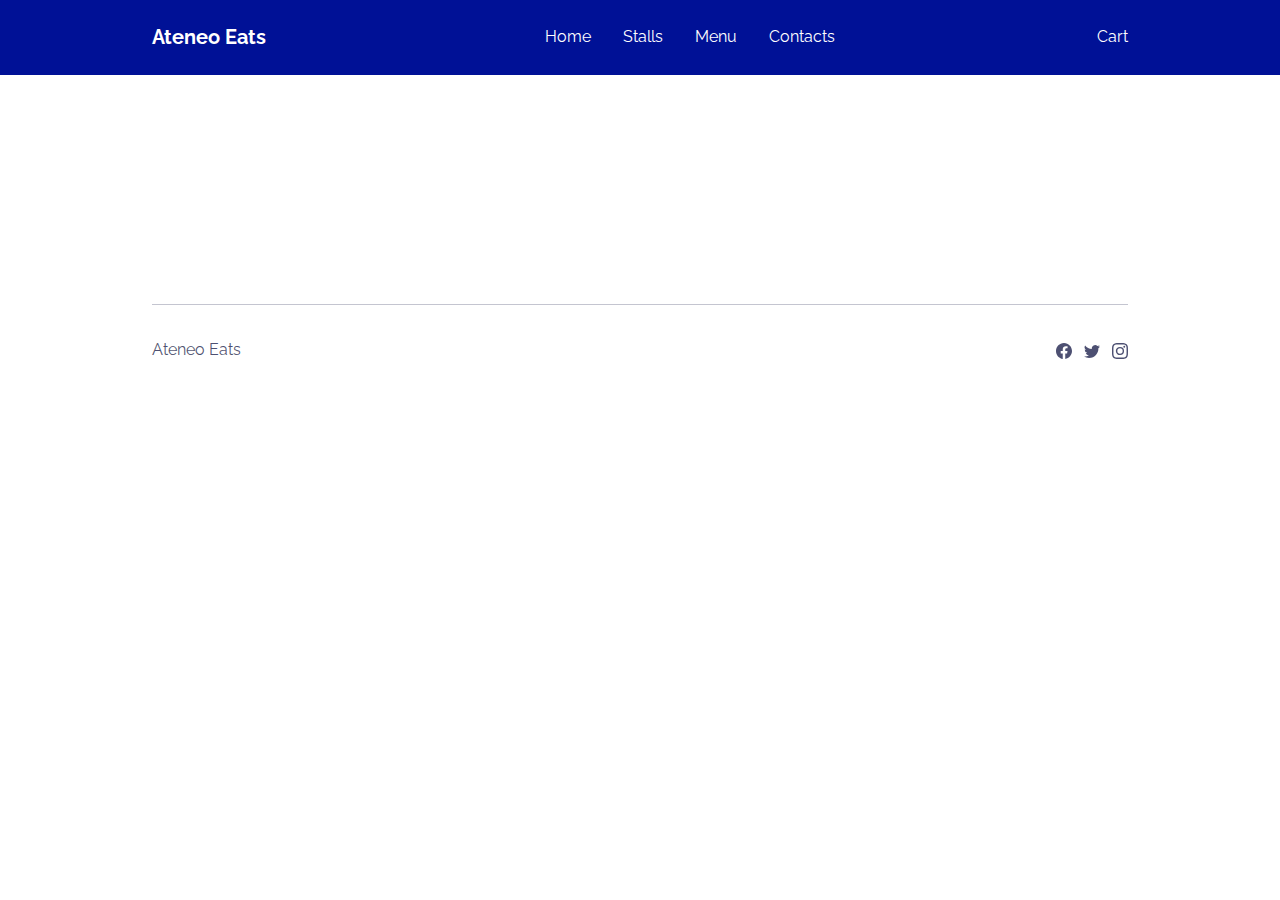
<file: cart.html>
<!DOCTYPE html>
<html data-bs-theme="light" lang="en">

<head>
    <meta charset="utf-8">
    <meta name="viewport" content="width=device-width, initial-scale=1.0, shrink-to-fit=no">
    <title>Meal - Ateneo Eats</title>
    <link rel="stylesheet" href="assets/bootstrap/css/bootstrap.min.css">
    <link rel="stylesheet" href="https://cdn.reflowhq.com/v2/toolkit.min.css">
    <link rel="stylesheet" href="assets/css/Raleway.css">
    <link rel="stylesheet" href="assets/css/bss-overrides.css">
</head>

<body>
    <nav class="navbar navbar-expand-md fixed-top py-3 navbar-shrink" id="mainNav" style="background: var(--bs-primary);">
        <div class="container"><a class="navbar-brand d-flex align-items-center" href="/"><span style="color: rgb(255,255,255);">Ateneo Eats</span></a><button data-bs-toggle="collapse" class="navbar-toggler" data-bs-target="#navcol-1"><span class="visually-hidden">Toggle navigation</span><span class="navbar-toggler-icon"></span></button>
            <div class="collapse navbar-collapse" id="navcol-1" style="color: var(--bs-white);">
                <ul class="navbar-nav mx-auto">
                    <li class="nav-item"><a class="nav-link" href="/index.html" style="color: #ffffff;">Home</a></li>
                    <li class="nav-item" style="color: #ffffff;"><a class="nav-link" href="/stores.html" style="color: #ffffff;">Stalls</a></li>
                    <li class="nav-item"><a class="nav-link" href="menu.html" style="color: rgb(255,255,255);"><span style="font-weight: normal !important;">Menu</span></a></li>
                    <li class="nav-item" style="color: #ffffff;"></li>
                    <li class="nav-item" style="color: #ffffff;"></li>
                    <li class="nav-item" style="color: #ffffff;"><a class="nav-link" href="/contacts.html" style="color: #ffffff;">Contacts</a></li>
                </ul><span data-reflow-type="view-cart" data-reflow-summary-type="dropdown" data-reflow-shoppingcart-url="cart.html"><span>Cart</span></span>
            </div>
        </div>
    </nav>
    <section class="mt-5 py-5">
        <div class="container py-4 py-xl-5">
            <div class="text-primary" data-reflow-type="shopping-cart" style="color: black!important;"></div>
        </div>
    </section>
    <footer>
        <div class="container py-4 py-lg-5">
            <hr>
            <div class="text-muted d-flex justify-content-between align-items-center pt-3">
                <p class="mb-0">Ateneo Eats</p>
                <ul class="list-inline mb-0">
                    <li class="list-inline-item"><svg xmlns="http://www.w3.org/2000/svg" width="1em" height="1em" fill="currentColor" viewBox="0 0 16 16" class="bi bi-facebook">
                            <path d="M16 8.049c0-4.446-3.582-8.05-8-8.05C3.58 0-.002 3.603-.002 8.05c0 4.017 2.926 7.347 6.75 7.951v-5.625h-2.03V8.05H6.75V6.275c0-2.017 1.195-3.131 3.022-3.131.876 0 1.791.157 1.791.157v1.98h-1.009c-.993 0-1.303.621-1.303 1.258v1.51h2.218l-.354 2.326H9.25V16c3.824-.604 6.75-3.934 6.75-7.951"></path>
                        </svg></li>
                    <li class="list-inline-item"><svg xmlns="http://www.w3.org/2000/svg" width="1em" height="1em" fill="currentColor" viewBox="0 0 16 16" class="bi bi-twitter">
                            <path d="M5.026 15c6.038 0 9.341-5.003 9.341-9.334 0-.14 0-.282-.006-.422A6.685 6.685 0 0 0 16 3.542a6.658 6.658 0 0 1-1.889.518 3.301 3.301 0 0 0 1.447-1.817 6.533 6.533 0 0 1-2.087.793A3.286 3.286 0 0 0 7.875 6.03a9.325 9.325 0 0 1-6.767-3.429 3.289 3.289 0 0 0 1.018 4.382A3.323 3.323 0 0 1 .64 6.575v.045a3.288 3.288 0 0 0 2.632 3.218 3.203 3.203 0 0 1-.865.115 3.23 3.23 0 0 1-.614-.057 3.283 3.283 0 0 0 3.067 2.277A6.588 6.588 0 0 1 .78 13.58a6.32 6.32 0 0 1-.78-.045A9.344 9.344 0 0 0 5.026 15"></path>
                        </svg></li>
                    <li class="list-inline-item"><svg xmlns="http://www.w3.org/2000/svg" width="1em" height="1em" fill="currentColor" viewBox="0 0 16 16" class="bi bi-instagram">
                            <path d="M8 0C5.829 0 5.556.01 4.703.048 3.85.088 3.269.222 2.76.42a3.917 3.917 0 0 0-1.417.923A3.927 3.927 0 0 0 .42 2.76C.222 3.268.087 3.85.048 4.7.01 5.555 0 5.827 0 8.001c0 2.172.01 2.444.048 3.297.04.852.174 1.433.372 1.942.205.526.478.972.923 1.417.444.445.89.719 1.416.923.51.198 1.09.333 1.942.372C5.555 15.99 5.827 16 8 16s2.444-.01 3.298-.048c.851-.04 1.434-.174 1.943-.372a3.916 3.916 0 0 0 1.416-.923c.445-.445.718-.891.923-1.417.197-.509.332-1.09.372-1.942C15.99 10.445 16 10.173 16 8s-.01-2.445-.048-3.299c-.04-.851-.175-1.433-.372-1.941a3.926 3.926 0 0 0-.923-1.417A3.911 3.911 0 0 0 13.24.42c-.51-.198-1.092-.333-1.943-.372C10.443.01 10.172 0 7.998 0h.003zm-.717 1.442h.718c2.136 0 2.389.007 3.232.046.78.035 1.204.166 1.486.275.373.145.64.319.92.599.28.28.453.546.598.92.11.281.24.705.275 1.485.039.843.047 1.096.047 3.231s-.008 2.389-.047 3.232c-.035.78-.166 1.203-.275 1.485a2.47 2.47 0 0 1-.599.919c-.28.28-.546.453-.92.598-.28.11-.704.24-1.485.276-.843.038-1.096.047-3.232.047s-2.39-.009-3.233-.047c-.78-.036-1.203-.166-1.485-.276a2.478 2.478 0 0 1-.92-.598 2.48 2.48 0 0 1-.6-.92c-.109-.281-.24-.705-.275-1.485-.038-.843-.046-1.096-.046-3.233 0-2.136.008-2.388.046-3.231.036-.78.166-1.204.276-1.486.145-.373.319-.64.599-.92.28-.28.546-.453.92-.598.282-.11.705-.24 1.485-.276.738-.034 1.024-.044 2.515-.045v.002zm4.988 1.328a.96.96 0 1 0 0 1.92.96.96 0 0 0 0-1.92zm-4.27 1.122a4.109 4.109 0 1 0 0 8.217 4.109 4.109 0 0 0 0-8.217zm0 1.441a2.667 2.667 0 1 1 0 5.334 2.667 2.667 0 0 1 0-5.334"></path>
                        </svg></li>
                </ul>
            </div>
        </div>
    </footer>
    <script src="https://cdn.jsdelivr.net/npm/bootstrap@5.3.6/dist/js/bootstrap.bundle.min.js"></script>
    <script src="https://cdn.reflowhq.com/v2/toolkit.min.js" data-reflow-project="1501072789"></script>
    <script src="assets/js/bs-init.js"></script>
    <script src="assets/js/startup-modern.js"></script>
</body>

</html>
</file>
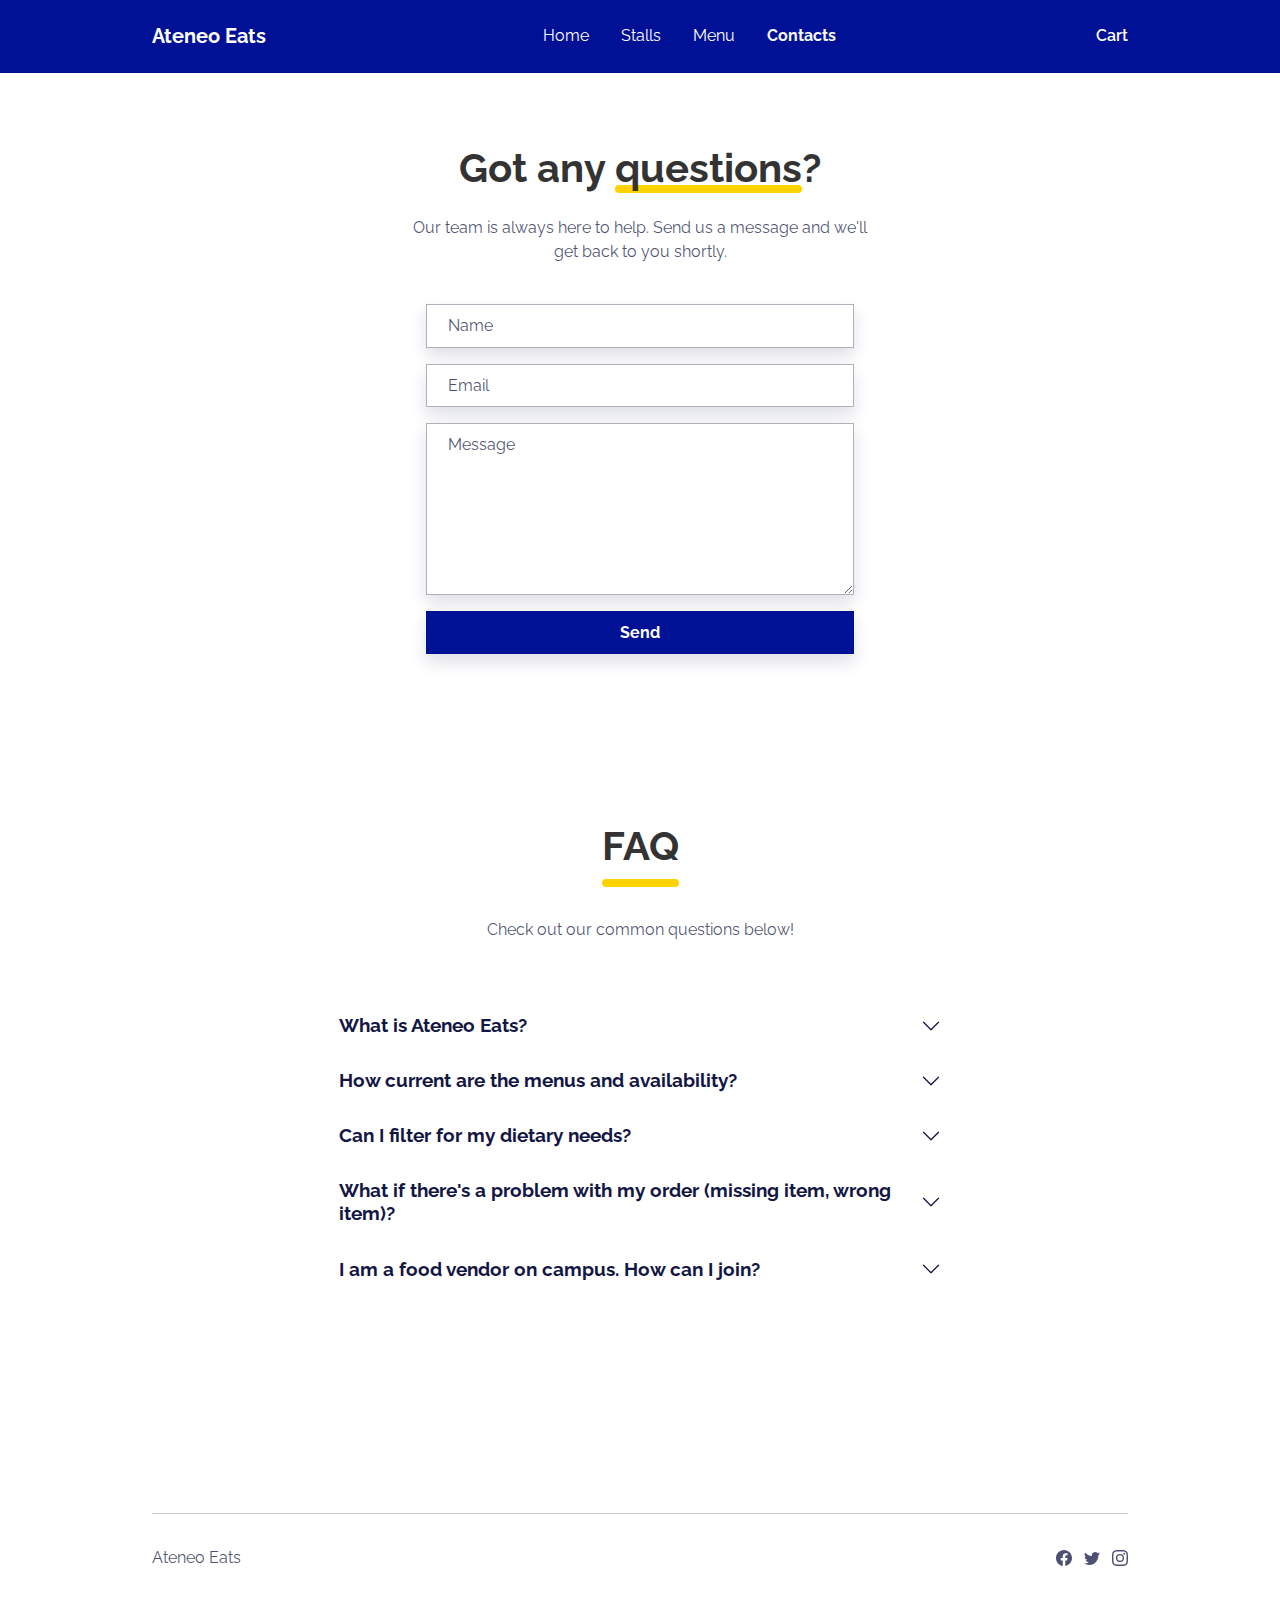
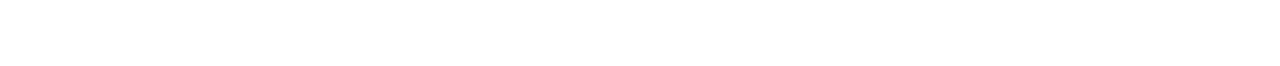
<file: contacts.html>
<!DOCTYPE html>
<html data-bs-theme="light" lang="en">

<head>
    <meta charset="utf-8">
    <meta name="viewport" content="width=device-width, initial-scale=1.0, shrink-to-fit=no">
    <title>Contacts - Ateneo Eats</title>
    <link rel="stylesheet" href="assets/bootstrap/css/bootstrap.min.css">
    <link rel="stylesheet" href="https://cdn.reflowhq.com/v2/toolkit.min.css">
    <link rel="stylesheet" href="assets/css/Raleway.css">
    <link rel="stylesheet" href="assets/css/styles.css">
</head>

<body>
    <nav class="navbar navbar-expand-md fixed-top py-3 navbar-shrink" id="mainNav">
    <div class="container"><a class="navbar-brand d-flex align-items-center" href="index.html"><span>Ateneo Eats</span></a><button class="navbar-toggler" type="button" data-bs-toggle="collapse" data-bs-target="#navcol-1" aria-controls="#navcol-1" aria-expanded="false" aria-label="Toggle navigation"><span class="visually-hidden">Toggle navigation</span><span class="navbar-toggler-icon"></span></button>
            <div class="collapse navbar-collapse" id="navcol-1">
                <ul class="navbar-nav mx-auto">
                    <li class="nav-item"><a class="nav-link" href="index.html">Home</a></li>
                    <li class="nav-item"><a class="nav-link" href="stores.html">Stalls</a></li>
                    <li class="nav-item"><a class="nav-link" href="menu.html">Menu</a></li>
                    <li class="nav-item"><a class="nav-link active" href="contacts.html">Contacts</a></li>
                </ul><span data-reflow-type="view-cart" data-reflow-summary-type="dropdown" data-reflow-shoppingcart-url="cart.html"><span>Cart</span></span>
            </div>
        </div>
    </nav>
    <main>
        <section class="mt-5 py-5">
            <div class="container py-5">
                <div class="row">
                    <div class="col-md-8 col-xl-6 text-center mx-auto">
                        <h2 class="display-6 fw-bold mb-4">Got any <span class="underline">questions</span>?</h2>
                        <p class="text-muted">Our team is always here to help. Send us a message and we'll get back to you shortly.</p>
                    </div>
                </div>
                <div class="row d-flex justify-content-center">
                    <div class="col-md-6">
                        <div>
                            <form class="p-3 p-xl-4" method="post" data-bs-theme="light">
                                <div class="mb-3"><input class="shadow form-control" type="text" id="name-1" name="name" placeholder="Name"></div>
                                <div class="mb-3"><input class="shadow form-control" type="email" id="email-1" name="email" placeholder="Email"></div>
                                <div class="mb-3"><textarea class="shadow form-control" id="message-1" name="message" rows="6" placeholder="Message"></textarea></div>
                                <div><button class="btn btn-primary shadow w-100 d-block" type="submit">Send </button></div>
                            </form>
                        </div>
                    </div>
                </div>
            </div>
        </section>
        <section class="mb-5 py-4 py-xl-5">
            <div class="container">
                <div class="row mb-2">
                    <div class="col-md-8 col-xl-6 text-center mx-auto">
                        <h2 class="display-6 fw-bold mb-5"><span class="pb-3 underline">FAQ<br></span></h2>
                        <p class="text-muted mb-5">Check out our common questions below!</p>
                    </div>
                </div>
                <div class="row mb-2">
                    <div class="col-md-8 mx-auto">
                        <div class="accordion text-muted" role="tablist" id="accordion-2">
                            <div class="accordion-item">
                                <h2 class="accordion-header" role="tab"><button class="accordion-button collapsed" type="button" data-bs-toggle="collapse" data-bs-target="#accordion-2 .item-1" aria-expanded="false" aria-controls="accordion-2 .item-1">What is Ateneo Eats?</button></h2>
                                <div class="accordion-collapse collapse item-1" role="tabpanel" data-bs-parent="#accordion-2">
                                    <div class="accordion-body">
                                        <p>Ateneo Eats&nbsp;is the proposed digital solution for finding and ordering food <br>across the Ateneo de Manila University campus. We aggregate real-time <br>menus from all canteens, stalls, and food trucks into one app, so you <br>can order ahead and pick up without waiting in line.</p>
                                    </div>
                                </div>
                            </div>
                            <div class="accordion-item">
                                <h2 class="accordion-header" role="tab"><button class="accordion-button collapsed" type="button" data-bs-toggle="collapse" data-bs-target="#accordion-2 .item-2" aria-expanded="false" aria-controls="accordion-2 .item-2">How current are the menus and availability?</button></h2>
                                <div class="accordion-collapse collapse item-2" role="tabpanel" data-bs-parent="#accordion-2">
                                    <div class="accordion-body">
                                        <p class="mb-0">Our menus are updated in real-time directly by the vendors. When an item is sold out for the day, they mark it as "unavailable" in the app, so you never make a trip for something that's already gone.</p>
                                    </div>
                                </div>
                            </div>
                            <div class="accordion-item">
                                <h2 class="accordion-header" role="tab"><button class="accordion-button collapsed" type="button" data-bs-toggle="collapse" data-bs-target="#accordion-2 .item-3" aria-expanded="false" aria-controls="accordion-2 .item-3">Can I filter for my dietary needs?</button></h2>
                                <div class="accordion-collapse collapse item-3" role="tabpanel" data-bs-parent="#accordion-2">
                                    <div class="accordion-body">
                                        <p class="mb-0">Absolutely! You can filter our menu by category (e.g., Vegan, Vegetarian, Halal, Gluten-Free). We work with vendors to ensure these tags are accurate so you can order with confidence.</p>
                                    </div>
                                </div>
                            </div>
                            <div class="accordion-item">
                                <h2 class="accordion-header" role="tab"><button class="accordion-button collapsed" type="button" data-bs-toggle="collapse" data-bs-target="#accordion-2 .item-4" aria-expanded="false" aria-controls="accordion-2 .item-4">What if there's a problem with my order (missing item, wrong item)?</button></h2>
                                <div class="accordion-collapse collapse item-4" role="tabpanel" data-bs-parent="#accordion-2">
                                    <div class="accordion-body">
                                        <p class="mb-0">We strive for perfection, but mistakes happen! Please contact the vendor directly first using the details provided on your receipt. If you can't resolve it with them, use the "Help" section in the app to report the issue to our support team, and we'll help mediate a solution.</p>
                                    </div>
                                </div>
                            </div>
                            <div class="accordion-item">
                                <h2 class="accordion-header" role="tab"><button class="accordion-button collapsed" type="button" data-bs-toggle="collapse" data-bs-target="#accordion-2 .item-5" aria-expanded="false" aria-controls="accordion-2 .item-5">I am a food vendor on campus. How can I join?</button></h2>
                                <div class="accordion-collapse collapse item-5" role="tabpanel" data-bs-parent="#accordion-2">
                                    <div class="accordion-body">
                                        <p class="mb-0">We'd love to have you! Please visit our Contacts page or email us directly at partner@ateneoeats.com to learn about our simple onboarding process and how we can help you reach more students.</p>
                                    </div>
                                </div>
                            </div>
                        </div>
                    </div>
                </div>
            </div>
        </section>
    </main>
    <footer>
        <div class="container py-4 py-lg-5">
            <hr>
            <div class="text-muted d-flex justify-content-between align-items-center pt-3">
                <p class="mb-0">Ateneo Eats</p>
                <ul class="list-inline mb-0">
                    <li class="list-inline-item"><svg xmlns="http://www.w3.org/2000/svg" width="1em" height="1em" fill="currentColor" viewBox="0 0 16 16" class="bi bi-facebook">
                            <path d="M16 8.049c0-4.446-3.582-8.05-8-8.05C3.58 0-.002 3.603-.002 8.05c0 4.017 2.926 7.347 6.75 7.951v-5.625h-2.03V8.05H6.75V6.275c0-2.017 1.195-3.131 3.022-3.131.876 0 1.791.157 1.791.157v1.98h-1.009c-.993 0-1.303.621-1.303 1.258v1.51h2.218l-.354 2.326H9.25V16c3.824-.604 6.75-3.934 6.75-7.951"></path>
                        </svg></li>
                    <li class="list-inline-item"><svg xmlns="http://www.w3.org/2000/svg" width="1em" height="1em" fill="currentColor" viewBox="0 0 16 16" class="bi bi-twitter">
                            <path d="M5.026 15c6.038 0 9.341-5.003 9.341-9.334 0-.14 0-.282-.006-.422A6.685 6.685 0 0 0 16 3.542a6.658 6.658 0 0 1-1.889.518 3.301 3.301 0 0 0 1.447-1.817 6.533 6.533 0 0 1-2.087.793A3.286 3.286 0 0 0 7.875 6.03a9.325 9.325 0 0 1-6.767-3.429 3.289 3.289 0 0 0 1.018 4.382A3.323 3.323 0 0 1 .64 6.575v.045a3.288 3.288 0 0 0 2.632 3.218 3.203 3.203 0 0 1-.865.115 3.23 3.23 0 0 1-.614-.057 3.283 3.283 0 0 0 3.067 2.277A6.588 6.588 0 0 1 .78 13.58a6.32 6.32 0 0 1-.78-.045A9.344 9.344 0 0 0 5.026 15"></path>
                        </svg></li>
                    <li class="list-inline-item"><svg xmlns="http://www.w3.org/2000/svg" width="1em" height="1em" fill="currentColor" viewBox="0 0 16 16" class="bi bi-instagram">
                            <path d="M8 0C5.829 0 5.556.01 4.703.048 3.85.088 3.269.222 2.76.42a3.917 3.917 0 0 0-1.417.923A3.927 3.927 0 0 0 .42 2.76C.222 3.268.087 3.85.048 4.7.01 5.555 0 5.827 0 8.001c0 2.172.01 2.444.048 3.297.04.852.174 1.433.372 1.942.205.526.478.972.923 1.417.444.445.89.719 1.416.923.51.198 1.09.333 1.942.372C5.555 15.99 5.827 16 8 16s2.444-.01 3.298-.048c.851-.04 1.434-.174 1.943-.372a3.916 3.916 0 0 0 1.416-.923c.445-.445.718-.891.923-1.417.197-.509.332-1.09.372-1.942C15.99 10.445 16 10.173 16 8s-.01-2.445-.048-3.299c-.04-.851-.175-1.433-.372-1.941a3.926 3.926 0 0 0-.923-1.417A3.911 3.911 0 0 0 13.24.42c-.51-.198-1.092-.333-1.943-.372C10.443.01 10.172 0 7.998 0h.003zm-.717 1.442h.718c2.136 0 2.389.007 3.232.046.78.035 1.204.166 1.486.275.373.145.64.319.92.599.28.28.453.546.598.92.11.281.24.705.275 1.485.039.843.047 1.096.047 3.231s-.008 2.389-.047 3.232c-.035.78-.166 1.203-.275 1.485a2.47 2.47 0 0 1-.599.919c-.28.28-.546.453-.92.598-.28.11-.704.24-1.485.276-.843.038-1.096.047-3.232.047s-2.39-.009-3.233-.047c-.78-.036-1.203-.166-1.485-.276a2.478 2.478 0 0 1-.92-.598 2.48 2.48 0 0 1-.6-.92c-.109-.281-.24-.705-.275-1.485-.038-.843-.046-1.096-.046-3.233 0-2.136.008-2.388.046-3.231.036-.78.166-1.204.276-1.486.145-.373.319-.64.599-.92.28-.28.546-.453.92-.598.282-.11.705-.24 1.485-.276.738-.034 1.024-.044 2.515-.045v.002zm4.988 1.328a.96.96 0 1 0 0 1.92.96.96 0 0 0 0-1.92zm-4.27 1.122a4.109 4.109 0 1 0 0 8.217 4.109 4.109 0 0 0 0-8.217zm0 1.441a2.667 2.667 0 1 1 0 5.334 2.667 2.667 0 0 1 0-5.334"></path>
                        </svg></li>
                </ul>
            </div>
        </div>
    </footer>
    <script src="https://cdn.jsdelivr.net/npm/bootstrap@5.3.3/dist/js/bootstrap.bundle.min.js"></script>
    <script data-reflow-project="1501072789" src="https://cdn.reflowhq.com/v2/toolkit.min.js"></script>
    <script src="assets/js/bs-init.js"></script>
    <script src="assets/js/startup-modern.js"></script>
</body>

</html>
</file>
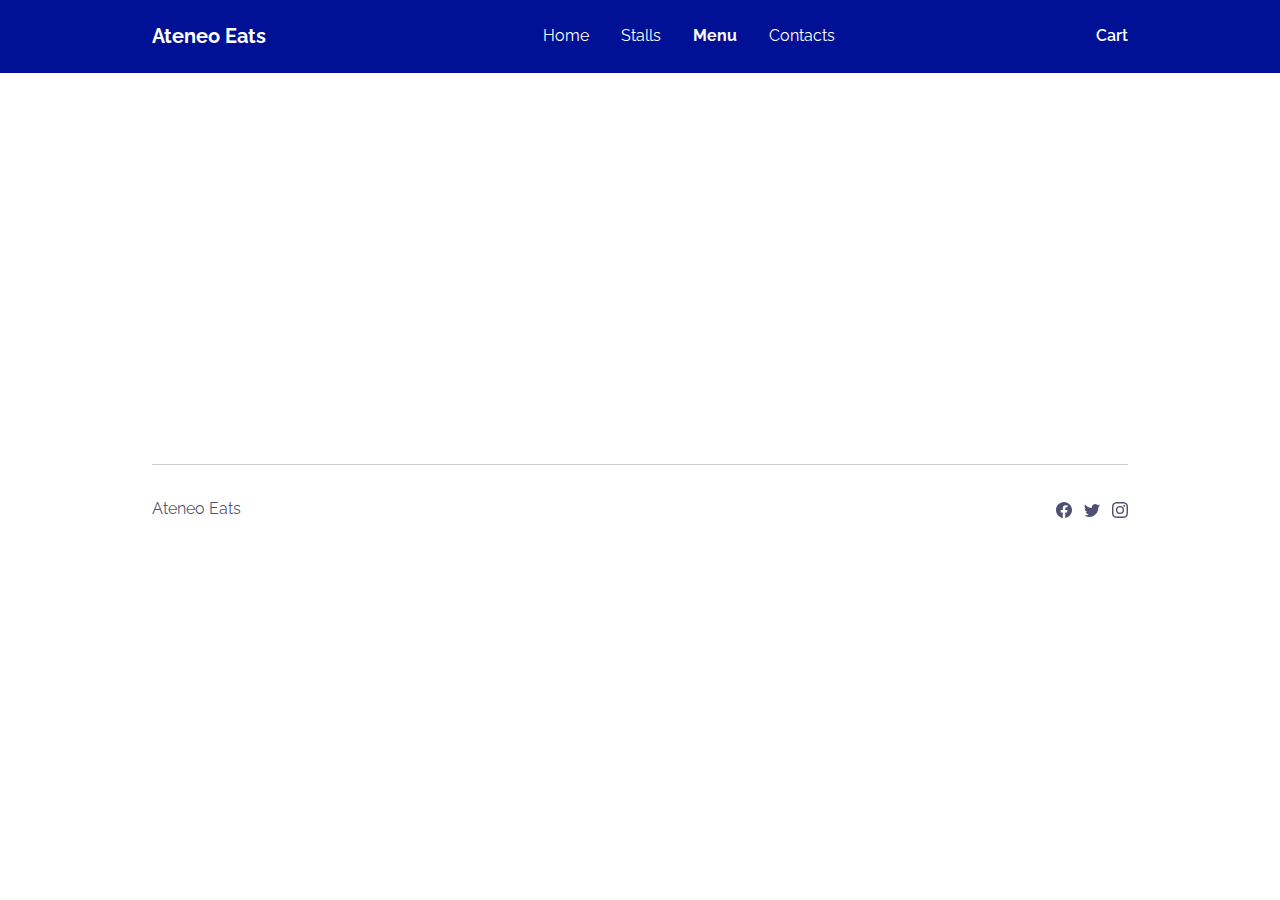
<file: menu.html>
<!DOCTYPE html>
<html data-bs-theme="light" lang="en">

<head>
    <meta charset="utf-8">
    <meta name="viewport" content="width=device-width, initial-scale=1.0, shrink-to-fit=no">
    <title>Menu - Ateneo Eats</title>
    <link rel="stylesheet" href="assets/bootstrap/css/bootstrap.min.css">
    <link rel="stylesheet" href="https://cdn.reflowhq.com/v2/toolkit.min.css">
    <link rel="stylesheet" href="assets/css/Raleway.css">
    <link rel="stylesheet" href="assets/css/styles.css">
</head>

<body>
    <nav class="navbar navbar-expand-md fixed-top py-3 navbar-shrink" id="mainNav">
    <div class="container"><a class="navbar-brand d-flex align-items-center" href="/"><span>Ateneo Eats</span></a><button class="navbar-toggler" type="button" data-bs-toggle="collapse" data-bs-target="#navcol-1" aria-controls="navcol-1" aria-expanded="false" aria-label="Toggle navigation"><span class="visually-hidden">Toggle navigation</span><span class="navbar-toggler-icon"></span></button>
            <div class="collapse navbar-collapse" id="navcol-1">
                <ul class="navbar-nav mx-auto">
                    <li class="nav-item"><a class="nav-link" href="/index.html">Home</a></li>
                    <li class="nav-item"><a class="nav-link" href="/stores.html">Stalls</a></li>
                    <li class="nav-item"><a class="nav-link active" href="/menu.html">Menu</a></li>
                    <li class="nav-item"><a class="nav-link" href="/contacts.html">Contacts</a></li>
                </ul><span data-reflow-type="view-cart" data-reflow-summary-type="dropdown" data-reflow-shoppingcart-url="cart.html"><span>Cart</span></span>
            </div>
        </div>
    </nav>
    <main>
        <section class="mt-5 py-5">
        <div class="container py-4 py-xl-5">
            <div data-reflow-type="category-list" data-reflow-layout="horizontal-bar" data-reflow-category-link="/menu.html?category={id}"></div>
            <div class="mt-3 pt-0" data-reflow-type="product-search" data-reflow-show-button="true" data-reflow-placeholder="Search Here"></div>
        </div>
        <div class="container py-4 py-xl-5">
            <div data-reflow-type="product-list" data-reflow-shoppingcart-url="cart.html" data-reflow-order="date_desc" data-reflow-product-link="/product.html?product={id}" style="color: black!important;"></div>
        </div>
    </section>
    </main>
    <footer>
        <div class="container py-4 py-lg-5">
            <hr>
            <div class="text-muted d-flex justify-content-between align-items-center pt-3">
                <p class="mb-0">Ateneo Eats</p>
                <ul class="list-inline mb-0">
                    <li class="list-inline-item"><svg xmlns="http://www.w3.org/2000/svg" width="1em" height="1em" fill="currentColor" viewBox="0 0 16 16" class="bi bi-facebook">
                            <path d="M16 8.049c0-4.446-3.582-8.05-8-8.05C3.58 0-.002 3.603-.002 8.05c0 4.017 2.926 7.347 6.75 7.951v-5.625h-2.03V8.05H6.75V6.275c0-2.017 1.195-3.131 3.022-3.131.876 0 1.791.157 1.791.157v1.98h-1.009c-.993 0-1.303.621-1.303 1.258v1.51h2.218l-.354 2.326H9.25V16c3.824-.604 6.75-3.934 6.75-7.951"></path>
                        </svg></li>
                    <li class="list-inline-item"><svg xmlns="http://www.w3.org/2000/svg" width="1em" height="1em" fill="currentColor" viewBox="0 0 16 16" class="bi bi-twitter">
                            <path d="M5.026 15c6.038 0 9.341-5.003 9.341-9.334 0-.14 0-.282-.006-.422A6.685 6.685 0 0 0 16 3.542a6.658 6.658 0 0 1-1.889.518 3.301 3.301 0 0 0 1.447-1.817 6.533 6.533 0 0 1-2.087.793A3.286 3.286 0 0 0 7.875 6.03a9.325 9.325 0 0 1-6.767-3.429 3.289 3.289 0 0 0 1.018 4.382A3.323 3.323 0 0 1 .64 6.575v.045a3.288 3.288 0 0 0 2.632 3.218 3.203 3.203 0 0 1-.865.115 3.23 3.23 0 0 1-.614-.057 3.283 3.283 0 0 0 3.067 2.277A6.588 6.588 0 0 1 .78 13.58a6.32 6.32 0 0 1-.78-.045A9.344 9.344 0 0 0 5.026 15"></path>
                        </svg></li>
                    <li class="list-inline-item"><svg xmlns="http://www.w3.org/2000/svg" width="1em" height="1em" fill="currentColor" viewBox="0 0 16 16" class="bi bi-instagram">
                            <path d="M8 0C5.829 0 5.556.01 4.703.048 3.85.088 3.269.222 2.76.42a3.917 3.917 0 0 0-1.417.923A3.927 3.927 0 0 0 .42 2.76C.222 3.268.087 3.85.048 4.7.01 5.555 0 5.827 0 8.001c0 2.172.01 2.444.048 3.297.04.852.174 1.433.372 1.942.205.526.478.972.923 1.417.444.445.89.719 1.416.923.51.198 1.09.333 1.942.372C5.555 15.99 5.827 16 8 16s2.444-.01 3.298-.048c.851-.04 1.434-.174 1.943-.372a3.916 3.916 0 0 0 1.416-.923c.445-.445.718-.891.923-1.417.197-.509.332-1.09.372-1.942C15.99 10.445 16 10.173 16 8s-.01-2.445-.048-3.299c-.04-.851-.175-1.433-.372-1.941a3.926 3.926 0 0 0-.923-1.417A3.911 3.911 0 0 0 13.24.42c-.51-.198-1.092-.333-1.943-.372C10.443.01 10.172 0 7.998 0h.003zm-.717 1.442h.718c2.136 0 2.389.007 3.232.046.78.035 1.204.166 1.486.275.373.145.64.319.92.599.28.28.453.546.598.92.11.281.24.705.275 1.485.039.843.047 1.096.047 3.231s-.008 2.389-.047 3.232c-.035.78-.166 1.203-.275 1.485a2.47 2.47 0 0 1-.599.919c-.28.28-.546.453-.92.598-.28.11-.704.24-1.485.276-.843.038-1.096.047-3.232.047s-2.39-.009-3.233-.047c-.78-.036-1.203-.166-1.485-.276a2.478 2.478 0 0 1-.92-.598 2.48 2.48 0 0 1-.6-.92c-.109-.281-.24-.705-.275-1.485-.038-.843-.046-1.096-.046-3.233 0-2.136.008-2.388.046-3.231.036-.78.166-1.204.276-1.486.145-.373.319-.64.599-.92.28-.28.546-.453.92-.598.282-.11.705-.24 1.485-.276.738-.034 1.024-.044 2.515-.045v.002zm4.988 1.328a.96.96 0 1 0 0 1.92.96.96 0 0 0 0-1.92zm-4.27 1.122a4.109 4.109 0 1 0 0 8.217 4.109 4.109 0 0 0 0-8.217zm0 1.441a2.667 2.667 0 1 1 0 5.334 2.667 2.667 0 0 1 0-5.334"></path>
                        </svg></li>
                </ul>
            </div>
        </div>
    </footer>
    <script src="https://cdn.jsdelivr.net/npm/bootstrap@5.3.3/dist/js/bootstrap.bundle.min.js"></script>
    <script data-reflow-project="1501072789" src="https://cdn.reflowhq.com/v2/toolkit.min.js"></script>
    <script src="assets/js/bs-init.js"></script>
    <script src="assets/js/startup-modern.js"></script>
</body>

</html>
</file>
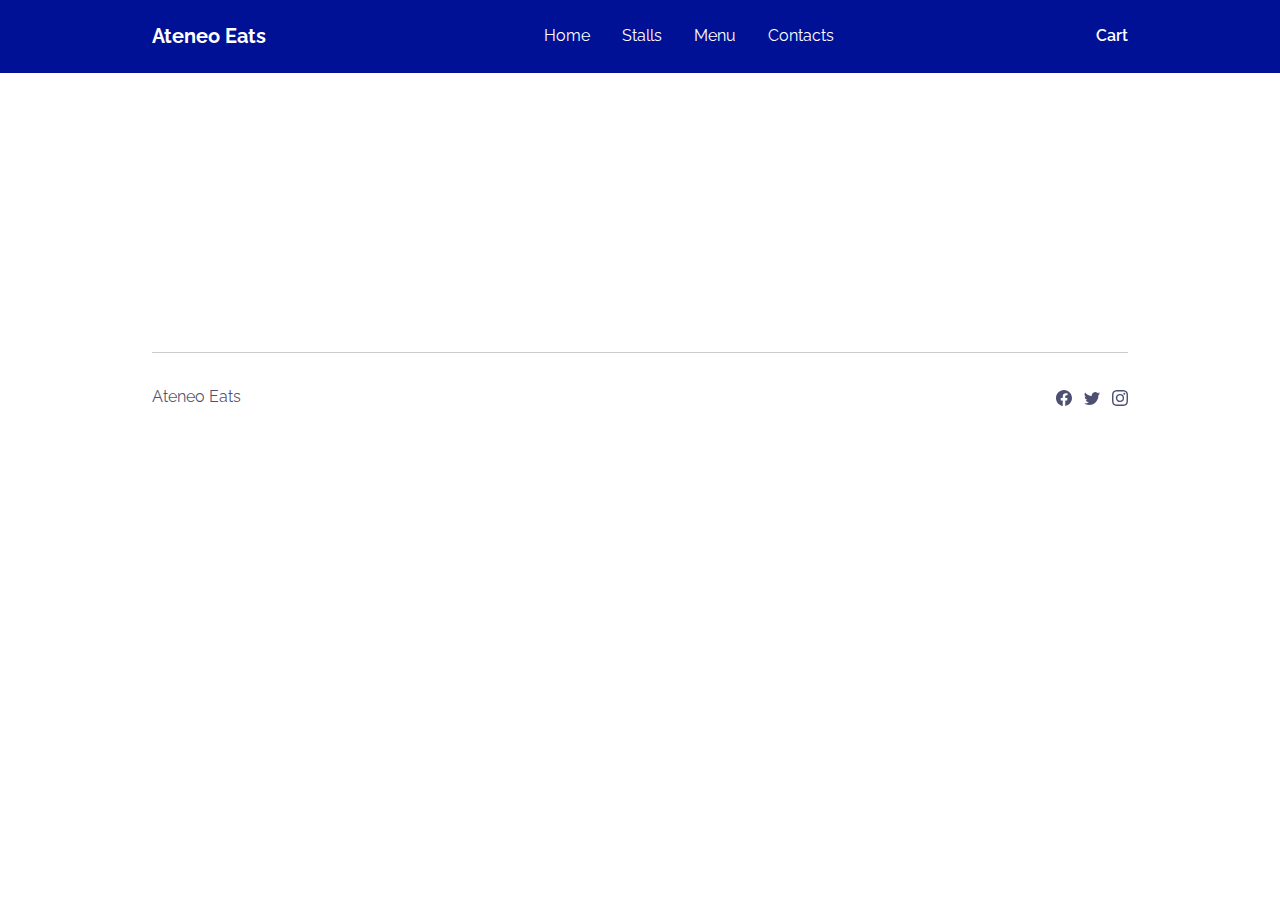
<file: product.html>
<!DOCTYPE html>
<html data-bs-theme="light" lang="en">

<head>
    <meta charset="utf-8">
    <meta name="viewport" content="width=device-width, initial-scale=1.0, shrink-to-fit=no">
    <title>Product - Ateneo Eats</title>
    <link rel="stylesheet" href="assets/bootstrap/css/bootstrap.min.css">
    <link rel="stylesheet" href="https://cdn.reflowhq.com/v2/toolkit.min.css">
    <link rel="stylesheet" href="assets/css/Raleway.css">
    <link rel="stylesheet" href="assets/css/styles.css">
</head>

<body>
    <nav class="navbar navbar-expand-md fixed-top py-3 navbar-shrink" id="mainNav">
    <div class="container"><a class="navbar-brand d-flex align-items-center" href="/"><span>Ateneo Eats</span></a><button class="navbar-toggler" type="button" data-bs-toggle="collapse" data-bs-target="#navcol-1" aria-controls="navcol-1" aria-expanded="false" aria-label="Toggle navigation"><span class="visually-hidden">Toggle navigation</span><span class="navbar-toggler-icon"></span></button>
            <div class="collapse navbar-collapse" id="navcol-1">
                <ul class="navbar-nav mx-auto">
                    <li class="nav-item"><a class="nav-link" href="/index.html">Home</a></li>
                    <li class="nav-item"><a class="nav-link" href="/stores.html">Stalls</a></li>
                    <li class="nav-item"><a class="nav-link" href="/menu.html">Menu</a></li>
                    <li class="nav-item"><a class="nav-link" href="/contacts.html">Contacts</a></li>
                </ul><span data-reflow-type="view-cart" data-reflow-summary-type="dropdown" data-reflow-shoppingcart-url="cart.html"><span>Cart</span></span>
            </div>
        </div>
    </nav>
    <main>
        <section class="mt-5 py-5">
            <div class="container py-4 py-xl-5">
                <div data-reflow-type="product" data-bss-dynamic-product="" data-bss-dynamic-product-param="product" data-reflow-show="media,name,price,categories,description"></div>
            </div>
        </section>
    </main>
    <footer>
        <div class="container py-4 py-lg-5">
            <hr>
            <div class="text-muted d-flex justify-content-between align-items-center pt-3">
                <p class="mb-0">Ateneo Eats</p>
                <ul class="list-inline mb-0">
                    <li class="list-inline-item"><svg xmlns="http://www.w3.org/2000/svg" width="1em" height="1em" fill="currentColor" viewBox="0 0 16 16" class="bi bi-facebook">
                            <path d="M16 8.049c0-4.446-3.582-8.05-8-8.05C3.58 0-.002 3.603-.002 8.05c0 4.017 2.926 7.347 6.75 7.951v-5.625h-2.03V8.05H6.75V6.275c0-2.017 1.195-3.131 3.022-3.131.876 0 1.791.157 1.791.157v1.98h-1.009c-.993 0-1.303.621-1.303 1.258v1.51h2.218l-.354 2.326H9.25V16c3.824-.604 6.75-3.934 6.75-7.951"></path>
                        </svg></li>
                    <li class="list-inline-item"><svg xmlns="http://www.w3.org/2000/svg" width="1em" height="1em" fill="currentColor" viewBox="0 0 16 16" class="bi bi-twitter">
                            <path d="M5.026 15c6.038 0 9.341-5.003 9.341-9.334 0-.14 0-.282-.006-.422A6.685 6.685 0 0 0 16 3.542a6.658 6.658 0 0 1-1.889.518 3.301 3.301 0 0 0 1.447-1.817 6.533 6.533 0 0 1-2.087.793A3.286 3.286 0 0 0 7.875 6.03a9.325 9.325 0 0 1-6.767-3.429 3.289 3.289 0 0 0 1.018 4.382A3.323 3.323 0 0 1 .64 6.575v.045a3.288 3.288 0 0 0 2.632 3.218 3.203 3.203 0 0 1-.865.115 3.23 3.23 0 0 1-.614-.057 3.283 3.283 0 0 0 3.067 2.277A6.588 6.588 0 0 1 .78 13.58a6.32 6.32 0 0 1-.78-.045A9.344 9.344 0 0 0 5.026 15"></path>
                        </svg></li>
                    <li class="list-inline-item"><svg xmlns="http://www.w3.org/2000/svg" width="1em" height="1em" fill="currentColor" viewBox="0 0 16 16" class="bi bi-instagram">
                            <path d="M8 0C5.829 0 5.556.01 4.703.048 3.85.088 3.269.222 2.76.42a3.917 3.917 0 0 0-1.417.923A3.927 3.927 0 0 0 .42 2.76C.222 3.268.087 3.85.048 4.7.01 5.555 0 5.827 0 8.001c0 2.172.01 2.444.048 3.297.04.852.174 1.433.372 1.942.205.526.478.972.923 1.417.444.445.89.719 1.416.923.51.198 1.09.333 1.942.372C5.555 15.99 5.827 16 8 16s2.444-.01 3.298-.048c.851-.04 1.434-.174 1.943-.372a3.916 3.916 0 0 0 1.416-.923c.445-.445.718-.891.923-1.417.197-.509.332-1.09.372-1.942C15.99 10.445 16 10.173 16 8s-.01-2.445-.048-3.299c-.04-.851-.175-1.433-.372-1.941a3.926 3.926 0 0 0-.923-1.417A3.911 3.911 0 0 0 13.24.42c-.51-.198-1.092-.333-1.943-.372C10.443.01 10.172 0 7.998 0h.003zm-.717 1.442h.718c2.136 0 2.389.007 3.232.046.78.035 1.204.166 1.486.275.373.145.64.319.92.599.28.28.453.546.598.92.11.281.24.705.275 1.485.039.843.047 1.096.047 3.231s-.008 2.389-.047 3.232c-.035.78-.166 1.203-.275 1.485a2.47 2.47 0 0 1-.599.919c-.28.28-.546.453-.92.598-.28.11-.704.24-1.485.276-.843.038-1.096.047-3.232.047s-2.39-.009-3.233-.047c-.78-.036-1.203-.166-1.485-.276a2.478 2.478 0 0 1-.92-.598 2.48 2.48 0 0 1-.6-.92c-.109-.281-.24-.705-.275-1.485-.038-.843-.046-1.096-.046-3.233 0-2.136.008-2.388.046-3.231.036-.78.166-1.204.276-1.486.145-.373.319-.64.599-.92.28-.28.546-.453.92-.598.282-.11.705-.24 1.485-.276.738-.034 1.024-.044 2.515-.045v.002zm4.988 1.328a.96.96 0 1 0 0 1.92.96.96 0 0 0 0-1.92zm-4.27 1.122a4.109 4.109 0 1 0 0 8.217 4.109 4.109 0 0 0 0-8.217zm0 1.441a2.667 2.667 0 1 1 0 5.334 2.667 2.667 0 0 1 0-5.334"></path>
                        </svg></li>
                </ul>
            </div>
        </div>
    </footer>
    <script src="https://cdn.jsdelivr.net/npm/bootstrap@5.3.3/dist/js/bootstrap.bundle.min.js"></script>
    <script data-reflow-project="1501072789" src="https://cdn.reflowhq.com/v2/toolkit.min.js"></script>
    <script src="assets/js/bs-init.js"></script>
    <script src="assets/js/startup-modern.js"></script>
</body>

</html>
</file>
<file: assets/css/Raleway.css>
@font-face {
	font-family: 'Raleway';
	src: url(../../assets/fonts/Raleway-e2c1e6096673fd9e05d0e19415e10b0e.woff2) format('woff2');
	font-weight: 300;
	font-style: italic;
	font-display: swap;
	unicode-range: U+0460-052F, U+1C80-1C8A, U+20B4, U+2DE0-2DFF, U+A640-A69F, U+FE2E-FE2F;
}

@font-face {
	font-family: 'Raleway';
	src: url(../../assets/fonts/Raleway-b02836339eebfae5e9d0a1435394eece.woff2) format('woff2');
	font-weight: 300;
	font-style: italic;
	font-display: swap;
	unicode-range: U+0301, U+0400-045F, U+0490-0491, U+04B0-04B1, U+2116;
}

@font-face {
	font-family: 'Raleway';
	src: url(../../assets/fonts/Raleway-bd8fdf16595de6e1af72b0ec3a6c5bd1.woff2) format('woff2');
	font-weight: 300;
	font-style: italic;
	font-display: swap;
	unicode-range: U+0102-0103, U+0110-0111, U+0128-0129, U+0168-0169, U+01A0-01A1, U+01AF-01B0, U+0300-0301, U+0303-0304, U+0308-0309, U+0323, U+0329, U+1EA0-1EF9, U+20AB;
}

@font-face {
	font-family: 'Raleway';
	src: url(../../assets/fonts/Raleway-e13e84b84a67b4ab45af763297007f05.woff2) format('woff2');
	font-weight: 300;
	font-style: italic;
	font-display: swap;
	unicode-range: U+0100-02BA, U+02BD-02C5, U+02C7-02CC, U+02CE-02D7, U+02DD-02FF, U+0304, U+0308, U+0329, U+1D00-1DBF, U+1E00-1E9F, U+1EF2-1EFF, U+2020, U+20A0-20AB, U+20AD-20C0, U+2113, U+2C60-2C7F, U+A720-A7FF;
}

@font-face {
	font-family: 'Raleway';
	src: url(../../assets/fonts/Raleway-927c70905ff58b935e8c83df306fe59b.woff2) format('woff2');
	font-weight: 300;
	font-style: italic;
	font-display: swap;
	unicode-range: U+0000-00FF, U+0131, U+0152-0153, U+02BB-02BC, U+02C6, U+02DA, U+02DC, U+0304, U+0308, U+0329, U+2000-206F, U+20AC, U+2122, U+2191, U+2193, U+2212, U+2215, U+FEFF, U+FFFD;
}

@font-face {
	font-family: 'Raleway';
	src: url(../../assets/fonts/Raleway-e2c1e6096673fd9e05d0e19415e10b0e.woff2) format('woff2');
	font-weight: 400;
	font-style: italic;
	font-display: swap;
	unicode-range: U+0460-052F, U+1C80-1C8A, U+20B4, U+2DE0-2DFF, U+A640-A69F, U+FE2E-FE2F;
}

@font-face {
	font-family: 'Raleway';
	src: url(../../assets/fonts/Raleway-b02836339eebfae5e9d0a1435394eece.woff2) format('woff2');
	font-weight: 400;
	font-style: italic;
	font-display: swap;
	unicode-range: U+0301, U+0400-045F, U+0490-0491, U+04B0-04B1, U+2116;
}

@font-face {
	font-family: 'Raleway';
	src: url(../../assets/fonts/Raleway-bd8fdf16595de6e1af72b0ec3a6c5bd1.woff2) format('woff2');
	font-weight: 400;
	font-style: italic;
	font-display: swap;
	unicode-range: U+0102-0103, U+0110-0111, U+0128-0129, U+0168-0169, U+01A0-01A1, U+01AF-01B0, U+0300-0301, U+0303-0304, U+0308-0309, U+0323, U+0329, U+1EA0-1EF9, U+20AB;
}

@font-face {
	font-family: 'Raleway';
	src: url(../../assets/fonts/Raleway-e13e84b84a67b4ab45af763297007f05.woff2) format('woff2');
	font-weight: 400;
	font-style: italic;
	font-display: swap;
	unicode-range: U+0100-02BA, U+02BD-02C5, U+02C7-02CC, U+02CE-02D7, U+02DD-02FF, U+0304, U+0308, U+0329, U+1D00-1DBF, U+1E00-1E9F, U+1EF2-1EFF, U+2020, U+20A0-20AB, U+20AD-20C0, U+2113, U+2C60-2C7F, U+A720-A7FF;
}

@font-face {
	font-family: 'Raleway';
	src: url(../../assets/fonts/Raleway-927c70905ff58b935e8c83df306fe59b.woff2) format('woff2');
	font-weight: 400;
	font-style: italic;
	font-display: swap;
	unicode-range: U+0000-00FF, U+0131, U+0152-0153, U+02BB-02BC, U+02C6, U+02DA, U+02DC, U+0304, U+0308, U+0329, U+2000-206F, U+20AC, U+2122, U+2191, U+2193, U+2212, U+2215, U+FEFF, U+FFFD;
}

@font-face {
	font-family: 'Raleway';
	src: url(../../assets/fonts/Raleway-e2c1e6096673fd9e05d0e19415e10b0e.woff2) format('woff2');
	font-weight: 600;
	font-style: italic;
	font-display: swap;
	unicode-range: U+0460-052F, U+1C80-1C8A, U+20B4, U+2DE0-2DFF, U+A640-A69F, U+FE2E-FE2F;
}

@font-face {
	font-family: 'Raleway';
	src: url(../../assets/fonts/Raleway-b02836339eebfae5e9d0a1435394eece.woff2) format('woff2');
	font-weight: 600;
	font-style: italic;
	font-display: swap;
	unicode-range: U+0301, U+0400-045F, U+0490-0491, U+04B0-04B1, U+2116;
}

@font-face {
	font-family: 'Raleway';
	src: url(../../assets/fonts/Raleway-bd8fdf16595de6e1af72b0ec3a6c5bd1.woff2) format('woff2');
	font-weight: 600;
	font-style: italic;
	font-display: swap;
	unicode-range: U+0102-0103, U+0110-0111, U+0128-0129, U+0168-0169, U+01A0-01A1, U+01AF-01B0, U+0300-0301, U+0303-0304, U+0308-0309, U+0323, U+0329, U+1EA0-1EF9, U+20AB;
}

@font-face {
	font-family: 'Raleway';
	src: url(../../assets/fonts/Raleway-e13e84b84a67b4ab45af763297007f05.woff2) format('woff2');
	font-weight: 600;
	font-style: italic;
	font-display: swap;
	unicode-range: U+0100-02BA, U+02BD-02C5, U+02C7-02CC, U+02CE-02D7, U+02DD-02FF, U+0304, U+0308, U+0329, U+1D00-1DBF, U+1E00-1E9F, U+1EF2-1EFF, U+2020, U+20A0-20AB, U+20AD-20C0, U+2113, U+2C60-2C7F, U+A720-A7FF;
}

@font-face {
	font-family: 'Raleway';
	src: url(../../assets/fonts/Raleway-927c70905ff58b935e8c83df306fe59b.woff2) format('woff2');
	font-weight: 600;
	font-style: italic;
	font-display: swap;
	unicode-range: U+0000-00FF, U+0131, U+0152-0153, U+02BB-02BC, U+02C6, U+02DA, U+02DC, U+0304, U+0308, U+0329, U+2000-206F, U+20AC, U+2122, U+2191, U+2193, U+2212, U+2215, U+FEFF, U+FFFD;
}

@font-face {
	font-family: 'Raleway';
	src: url(../../assets/fonts/Raleway-e2c1e6096673fd9e05d0e19415e10b0e.woff2) format('woff2');
	font-weight: 700;
	font-style: italic;
	font-display: swap;
	unicode-range: U+0460-052F, U+1C80-1C8A, U+20B4, U+2DE0-2DFF, U+A640-A69F, U+FE2E-FE2F;
}

@font-face {
	font-family: 'Raleway';
	src: url(../../assets/fonts/Raleway-b02836339eebfae5e9d0a1435394eece.woff2) format('woff2');
	font-weight: 700;
	font-style: italic;
	font-display: swap;
	unicode-range: U+0301, U+0400-045F, U+0490-0491, U+04B0-04B1, U+2116;
}

@font-face {
	font-family: 'Raleway';
	src: url(../../assets/fonts/Raleway-bd8fdf16595de6e1af72b0ec3a6c5bd1.woff2) format('woff2');
	font-weight: 700;
	font-style: italic;
	font-display: swap;
	unicode-range: U+0102-0103, U+0110-0111, U+0128-0129, U+0168-0169, U+01A0-01A1, U+01AF-01B0, U+0300-0301, U+0303-0304, U+0308-0309, U+0323, U+0329, U+1EA0-1EF9, U+20AB;
}

@font-face {
	font-family: 'Raleway';
	src: url(../../assets/fonts/Raleway-e13e84b84a67b4ab45af763297007f05.woff2) format('woff2');
	font-weight: 700;
	font-style: italic;
	font-display: swap;
	unicode-range: U+0100-02BA, U+02BD-02C5, U+02C7-02CC, U+02CE-02D7, U+02DD-02FF, U+0304, U+0308, U+0329, U+1D00-1DBF, U+1E00-1E9F, U+1EF2-1EFF, U+2020, U+20A0-20AB, U+20AD-20C0, U+2113, U+2C60-2C7F, U+A720-A7FF;
}

@font-face {
	font-family: 'Raleway';
	src: url(../../assets/fonts/Raleway-927c70905ff58b935e8c83df306fe59b.woff2) format('woff2');
	font-weight: 700;
	font-style: italic;
	font-display: swap;
	unicode-range: U+0000-00FF, U+0131, U+0152-0153, U+02BB-02BC, U+02C6, U+02DA, U+02DC, U+0304, U+0308, U+0329, U+2000-206F, U+20AC, U+2122, U+2191, U+2193, U+2212, U+2215, U+FEFF, U+FFFD;
}

@font-face {
	font-family: 'Raleway';
	src: url(../../assets/fonts/Raleway-e2c1e6096673fd9e05d0e19415e10b0e.woff2) format('woff2');
	font-weight: 800;
	font-style: italic;
	font-display: swap;
	unicode-range: U+0460-052F, U+1C80-1C8A, U+20B4, U+2DE0-2DFF, U+A640-A69F, U+FE2E-FE2F;
}

@font-face {
	font-family: 'Raleway';
	src: url(../../assets/fonts/Raleway-b02836339eebfae5e9d0a1435394eece.woff2) format('woff2');
	font-weight: 800;
	font-style: italic;
	font-display: swap;
	unicode-range: U+0301, U+0400-045F, U+0490-0491, U+04B0-04B1, U+2116;
}

@font-face {
	font-family: 'Raleway';
	src: url(../../assets/fonts/Raleway-bd8fdf16595de6e1af72b0ec3a6c5bd1.woff2) format('woff2');
	font-weight: 800;
	font-style: italic;
	font-display: swap;
	unicode-range: U+0102-0103, U+0110-0111, U+0128-0129, U+0168-0169, U+01A0-01A1, U+01AF-01B0, U+0300-0301, U+0303-0304, U+0308-0309, U+0323, U+0329, U+1EA0-1EF9, U+20AB;
}

@font-face {
	font-family: 'Raleway';
	src: url(../../assets/fonts/Raleway-e13e84b84a67b4ab45af763297007f05.woff2) format('woff2');
	font-weight: 800;
	font-style: italic;
	font-display: swap;
	unicode-range: U+0100-02BA, U+02BD-02C5, U+02C7-02CC, U+02CE-02D7, U+02DD-02FF, U+0304, U+0308, U+0329, U+1D00-1DBF, U+1E00-1E9F, U+1EF2-1EFF, U+2020, U+20A0-20AB, U+20AD-20C0, U+2113, U+2C60-2C7F, U+A720-A7FF;
}

@font-face {
	font-family: 'Raleway';
	src: url(../../assets/fonts/Raleway-927c70905ff58b935e8c83df306fe59b.woff2) format('woff2');
	font-weight: 800;
	font-style: italic;
	font-display: swap;
	unicode-range: U+0000-00FF, U+0131, U+0152-0153, U+02BB-02BC, U+02C6, U+02DA, U+02DC, U+0304, U+0308, U+0329, U+2000-206F, U+20AC, U+2122, U+2191, U+2193, U+2212, U+2215, U+FEFF, U+FFFD;
}

@font-face {
	font-family: 'Raleway';
	src: url(../../assets/fonts/Raleway-33b7c790ef3c544c5908277242dcb32f.woff2) format('woff2');
	font-weight: 300;
	font-style: normal;
	font-display: swap;
	unicode-range: U+0460-052F, U+1C80-1C8A, U+20B4, U+2DE0-2DFF, U+A640-A69F, U+FE2E-FE2F;
}

@font-face {
	font-family: 'Raleway';
	src: url(../../assets/fonts/Raleway-580391fff93d3d7accd8680baa26c200.woff2) format('woff2');
	font-weight: 300;
	font-style: normal;
	font-display: swap;
	unicode-range: U+0301, U+0400-045F, U+0490-0491, U+04B0-04B1, U+2116;
}

@font-face {
	font-family: 'Raleway';
	src: url(../../assets/fonts/Raleway-97359879f1586118bfe5e2452c81c7ec.woff2) format('woff2');
	font-weight: 300;
	font-style: normal;
	font-display: swap;
	unicode-range: U+0102-0103, U+0110-0111, U+0128-0129, U+0168-0169, U+01A0-01A1, U+01AF-01B0, U+0300-0301, U+0303-0304, U+0308-0309, U+0323, U+0329, U+1EA0-1EF9, U+20AB;
}

@font-face {
	font-family: 'Raleway';
	src: url(../../assets/fonts/Raleway-3ea80bb2266e211183dde77c7495d464.woff2) format('woff2');
	font-weight: 300;
	font-style: normal;
	font-display: swap;
	unicode-range: U+0100-02BA, U+02BD-02C5, U+02C7-02CC, U+02CE-02D7, U+02DD-02FF, U+0304, U+0308, U+0329, U+1D00-1DBF, U+1E00-1E9F, U+1EF2-1EFF, U+2020, U+20A0-20AB, U+20AD-20C0, U+2113, U+2C60-2C7F, U+A720-A7FF;
}

@font-face {
	font-family: 'Raleway';
	src: url(../../assets/fonts/Raleway-87d311c5b4703c90fe973b395c7a6d25.woff2) format('woff2');
	font-weight: 300;
	font-style: normal;
	font-display: swap;
	unicode-range: U+0000-00FF, U+0131, U+0152-0153, U+02BB-02BC, U+02C6, U+02DA, U+02DC, U+0304, U+0308, U+0329, U+2000-206F, U+20AC, U+2122, U+2191, U+2193, U+2212, U+2215, U+FEFF, U+FFFD;
}

@font-face {
	font-family: 'Raleway';
	src: url(../../assets/fonts/Raleway-33b7c790ef3c544c5908277242dcb32f.woff2) format('woff2');
	font-weight: 400;
	font-style: normal;
	font-display: swap;
	unicode-range: U+0460-052F, U+1C80-1C8A, U+20B4, U+2DE0-2DFF, U+A640-A69F, U+FE2E-FE2F;
}

@font-face {
	font-family: 'Raleway';
	src: url(../../assets/fonts/Raleway-580391fff93d3d7accd8680baa26c200.woff2) format('woff2');
	font-weight: 400;
	font-style: normal;
	font-display: swap;
	unicode-range: U+0301, U+0400-045F, U+0490-0491, U+04B0-04B1, U+2116;
}

@font-face {
	font-family: 'Raleway';
	src: url(../../assets/fonts/Raleway-97359879f1586118bfe5e2452c81c7ec.woff2) format('woff2');
	font-weight: 400;
	font-style: normal;
	font-display: swap;
	unicode-range: U+0102-0103, U+0110-0111, U+0128-0129, U+0168-0169, U+01A0-01A1, U+01AF-01B0, U+0300-0301, U+0303-0304, U+0308-0309, U+0323, U+0329, U+1EA0-1EF9, U+20AB;
}

@font-face {
	font-family: 'Raleway';
	src: url(../../assets/fonts/Raleway-3ea80bb2266e211183dde77c7495d464.woff2) format('woff2');
	font-weight: 400;
	font-style: normal;
	font-display: swap;
	unicode-range: U+0100-02BA, U+02BD-02C5, U+02C7-02CC, U+02CE-02D7, U+02DD-02FF, U+0304, U+0308, U+0329, U+1D00-1DBF, U+1E00-1E9F, U+1EF2-1EFF, U+2020, U+20A0-20AB, U+20AD-20C0, U+2113, U+2C60-2C7F, U+A720-A7FF;
}

@font-face {
	font-family: 'Raleway';
	src: url(../../assets/fonts/Raleway-87d311c5b4703c90fe973b395c7a6d25.woff2) format('woff2');
	font-weight: 400;
	font-style: normal;
	font-display: swap;
	unicode-range: U+0000-00FF, U+0131, U+0152-0153, U+02BB-02BC, U+02C6, U+02DA, U+02DC, U+0304, U+0308, U+0329, U+2000-206F, U+20AC, U+2122, U+2191, U+2193, U+2212, U+2215, U+FEFF, U+FFFD;
}

@font-face {
	font-family: 'Raleway';
	src: url(../../assets/fonts/Raleway-33b7c790ef3c544c5908277242dcb32f.woff2) format('woff2');
	font-weight: 600;
	font-style: normal;
	font-display: swap;
	unicode-range: U+0460-052F, U+1C80-1C8A, U+20B4, U+2DE0-2DFF, U+A640-A69F, U+FE2E-FE2F;
}

@font-face {
	font-family: 'Raleway';
	src: url(../../assets/fonts/Raleway-580391fff93d3d7accd8680baa26c200.woff2) format('woff2');
	font-weight: 600;
	font-style: normal;
	font-display: swap;
	unicode-range: U+0301, U+0400-045F, U+0490-0491, U+04B0-04B1, U+2116;
}

@font-face {
	font-family: 'Raleway';
	src: url(../../assets/fonts/Raleway-97359879f1586118bfe5e2452c81c7ec.woff2) format('woff2');
	font-weight: 600;
	font-style: normal;
	font-display: swap;
	unicode-range: U+0102-0103, U+0110-0111, U+0128-0129, U+0168-0169, U+01A0-01A1, U+01AF-01B0, U+0300-0301, U+0303-0304, U+0308-0309, U+0323, U+0329, U+1EA0-1EF9, U+20AB;
}

@font-face {
	font-family: 'Raleway';
	src: url(../../assets/fonts/Raleway-3ea80bb2266e211183dde77c7495d464.woff2) format('woff2');
	font-weight: 600;
	font-style: normal;
	font-display: swap;
	unicode-range: U+0100-02BA, U+02BD-02C5, U+02C7-02CC, U+02CE-02D7, U+02DD-02FF, U+0304, U+0308, U+0329, U+1D00-1DBF, U+1E00-1E9F, U+1EF2-1EFF, U+2020, U+20A0-20AB, U+20AD-20C0, U+2113, U+2C60-2C7F, U+A720-A7FF;
}

@font-face {
	font-family: 'Raleway';
	src: url(../../assets/fonts/Raleway-87d311c5b4703c90fe973b395c7a6d25.woff2) format('woff2');
	font-weight: 600;
	font-style: normal;
	font-display: swap;
	unicode-range: U+0000-00FF, U+0131, U+0152-0153, U+02BB-02BC, U+02C6, U+02DA, U+02DC, U+0304, U+0308, U+0329, U+2000-206F, U+20AC, U+2122, U+2191, U+2193, U+2212, U+2215, U+FEFF, U+FFFD;
}

@font-face {
	font-family: 'Raleway';
	src: url(../../assets/fonts/Raleway-33b7c790ef3c544c5908277242dcb32f.woff2) format('woff2');
	font-weight: 700;
	font-style: normal;
	font-display: swap;
	unicode-range: U+0460-052F, U+1C80-1C8A, U+20B4, U+2DE0-2DFF, U+A640-A69F, U+FE2E-FE2F;
}

@font-face {
	font-family: 'Raleway';
	src: url(../../assets/fonts/Raleway-580391fff93d3d7accd8680baa26c200.woff2) format('woff2');
	font-weight: 700;
	font-style: normal;
	font-display: swap;
	unicode-range: U+0301, U+0400-045F, U+0490-0491, U+04B0-04B1, U+2116;
}

@font-face {
	font-family: 'Raleway';
	src: url(../../assets/fonts/Raleway-97359879f1586118bfe5e2452c81c7ec.woff2) format('woff2');
	font-weight: 700;
	font-style: normal;
	font-display: swap;
	unicode-range: U+0102-0103, U+0110-0111, U+0128-0129, U+0168-0169, U+01A0-01A1, U+01AF-01B0, U+0300-0301, U+0303-0304, U+0308-0309, U+0323, U+0329, U+1EA0-1EF9, U+20AB;
}

@font-face {
	font-family: 'Raleway';
	src: url(../../assets/fonts/Raleway-3ea80bb2266e211183dde77c7495d464.woff2) format('woff2');
	font-weight: 700;
	font-style: normal;
	font-display: swap;
	unicode-range: U+0100-02BA, U+02BD-02C5, U+02C7-02CC, U+02CE-02D7, U+02DD-02FF, U+0304, U+0308, U+0329, U+1D00-1DBF, U+1E00-1E9F, U+1EF2-1EFF, U+2020, U+20A0-20AB, U+20AD-20C0, U+2113, U+2C60-2C7F, U+A720-A7FF;
}

@font-face {
	font-family: 'Raleway';
	src: url(../../assets/fonts/Raleway-87d311c5b4703c90fe973b395c7a6d25.woff2) format('woff2');
	font-weight: 700;
	font-style: normal;
	font-display: swap;
	unicode-range: U+0000-00FF, U+0131, U+0152-0153, U+02BB-02BC, U+02C6, U+02DA, U+02DC, U+0304, U+0308, U+0329, U+2000-206F, U+20AC, U+2122, U+2191, U+2193, U+2212, U+2215, U+FEFF, U+FFFD;
}

@font-face {
	font-family: 'Raleway';
	src: url(../../assets/fonts/Raleway-33b7c790ef3c544c5908277242dcb32f.woff2) format('woff2');
	font-weight: 800;
	font-style: normal;
	font-display: swap;
	unicode-range: U+0460-052F, U+1C80-1C8A, U+20B4, U+2DE0-2DFF, U+A640-A69F, U+FE2E-FE2F;
}

@font-face {
	font-family: 'Raleway';
	src: url(../../assets/fonts/Raleway-580391fff93d3d7accd8680baa26c200.woff2) format('woff2');
	font-weight: 800;
	font-style: normal;
	font-display: swap;
	unicode-range: U+0301, U+0400-045F, U+0490-0491, U+04B0-04B1, U+2116;
}

@font-face {
	font-family: 'Raleway';
	src: url(../../assets/fonts/Raleway-97359879f1586118bfe5e2452c81c7ec.woff2) format('woff2');
	font-weight: 800;
	font-style: normal;
	font-display: swap;
	unicode-range: U+0102-0103, U+0110-0111, U+0128-0129, U+0168-0169, U+01A0-01A1, U+01AF-01B0, U+0300-0301, U+0303-0304, U+0308-0309, U+0323, U+0329, U+1EA0-1EF9, U+20AB;
}

@font-face {
	font-family: 'Raleway';
	src: url(../../assets/fonts/Raleway-3ea80bb2266e211183dde77c7495d464.woff2) format('woff2');
	font-weight: 800;
	font-style: normal;
	font-display: swap;
	unicode-range: U+0100-02BA, U+02BD-02C5, U+02C7-02CC, U+02CE-02D7, U+02DD-02FF, U+0304, U+0308, U+0329, U+1D00-1DBF, U+1E00-1E9F, U+1EF2-1EFF, U+2020, U+20A0-20AB, U+20AD-20C0, U+2113, U+2C60-2C7F, U+A720-A7FF;
}

@font-face {
	font-family: 'Raleway';
	src: url(../../assets/fonts/Raleway-87d311c5b4703c90fe973b395c7a6d25.woff2) format('woff2');
	font-weight: 800;
	font-style: normal;
	font-display: swap;
	unicode-range: U+0000-00FF, U+0131, U+0152-0153, U+02BB-02BC, U+02C6, U+02DA, U+02DC, U+0304, U+0308, U+0329, U+2000-206F, U+20AC, U+2122, U+2191, U+2193, U+2212, U+2215, U+FEFF, U+FFFD;
}
</file>
<file: assets/css/bss-overrides.css>
:root, [data-bs-theme=light] {
  --bs-primary: #001196;
  --bs-primary-rgb: 0,17,150;
  --bs-primary-text-emphasis: #00073C;
  --bs-primary-bg-subtle: #CCCFEA;
  --bs-primary-border-subtle: #99A0D5;
}

.btn-primary {
  --bs-btn-color: #fff;
  --bs-btn-bg: #001196;
  --bs-btn-border-color: #001196;
  --bs-btn-hover-color: #fff;
  --bs-btn-hover-bg: #000E80;
  --bs-btn-hover-border-color: #000E78;
  --bs-btn-focus-shadow-rgb: 217,219,239;
  --bs-btn-active-color: #fff;
  --bs-btn-active-bg: #000E78;
  --bs-btn-active-border-color: #000D71;
  --bs-btn-disabled-color: #fff;
  --bs-btn-disabled-bg: #001196;
  --bs-btn-disabled-border-color: #001196;
}

.btn-outline-primary {
  --bs-btn-color: #001196;
  --bs-btn-border-color: #001196;
  --bs-btn-focus-shadow-rgb: 0,17,150;
  --bs-btn-hover-color: #fff;
  --bs-btn-hover-bg: #001196;
  --bs-btn-hover-border-color: #001196;
  --bs-btn-active-color: #fff;
  --bs-btn-active-bg: #001196;
  --bs-btn-active-border-color: #001196;
  --bs-btn-disabled-color: #001196;
  --bs-btn-disabled-bg: transparent;
  --bs-btn-disabled-border-color: #001196;
}

.mx-auto {
  margin-right: auto !important;
  margin-left: auto !important;
}

.my-2 {
  margin-top: .5rem !important;
  margin-bottom: .5rem !important;
}

.my-3 {
  margin-top: 1rem !important;
  margin-bottom: 1rem !important;
}

.my-4 {
  margin-top: 1.5rem !important;
  margin-bottom: 1.5rem !important;
}

.mt-2 {
  margin-top: .5rem !important;
}

.mt-3 {
  margin-top: 1rem !important;
}

.mt-5 {
  margin-top: 3rem !important;
}

.me-2 {
  margin-right: .5rem !important;
}

.me-3 {
  margin-right: 1rem !important;
}

.mb-0 {
  margin-bottom: 0 !important;
}

.mb-2 {
  margin-bottom: .5rem !important;
}

.mb-3 {
  margin-bottom: 1rem !important;
}

.mb-4 {
  margin-bottom: 1.5rem !important;
}

.mb-5 {
  margin-bottom: 3rem !important;
}

.ms-2 {
  margin-left: .5rem !important;
}

.p-2 {
  padding: .5rem !important;
}

.p-3 {
  padding: 1rem !important;
}

.p-4 {
  padding: 1.5rem !important;
}

.px-4 {
  padding-right: 1.5rem !important;
  padding-left: 1.5rem !important;
}

.py-2 {
  padding-top: .5rem !important;
  padding-bottom: .5rem !important;
}

.py-3 {
  padding-top: 1rem !important;
  padding-bottom: 1rem !important;
}

.py-4 {
  padding-top: 1.5rem !important;
  padding-bottom: 1.5rem !important;
}

.py-5 {
  padding-top: 3rem !important;
  padding-bottom: 3rem !important;
}

.pt-0 {
  padding-top: 0 !important;
}

.pt-3 {
  padding-top: 1rem !important;
}

.pt-4 {
  padding-top: 1.5rem !important;
}

.pt-5 {
  padding-top: 3rem !important;
}

.pb-2 {
  padding-bottom: .5rem !important;
}

.pb-3 {
  padding-bottom: 1rem !important;
}

.pb-4 {
  padding-bottom: 1.5rem !important;
}

@media (min-width: 768px) {
  .p-md-5 {
    padding: 3rem !important;
  }
}

@media (min-width: 768px) {
  .py-md-0 {
    padding-top: 0rem !important;
    padding-bottom: 0rem !important;
  }
}

@media (min-width: 768px) {
  .pt-md-0 {
    padding-top: 0rem !important;
  }
}

@media (min-width: 768px) {
  .pb-md-4 {
    padding-bottom: 1.5rem !important;
  }
}

@media (min-width: 992px) {
  .py-lg-5 {
    padding-top: 3rem !important;
    padding-bottom: 3rem !important;
  }
}

@media (min-width: 992px) {
  .pb-lg-1 {
    padding-bottom: 0.25rem !important;
  }
}

@media (min-width: 1200px) {
  .me-xl-0 {
    margin-right: 0rem !important;
  }
}

@media (min-width: 1200px) {
  .mb-xl-4 {
    margin-bottom: 1.5rem !important;
  }
}

@media (min-width: 1200px) {
  .p-xl-4 {
    padding: 1.5rem !important;
  }
}

@media (min-width: 1200px) {
  .py-xl-5 {
    padding-top: 3rem !important;
    padding-bottom: 3rem !important;
  }
}

@media (min-width: 1200px) {
  .pt-xl-5 {
    padding-top: 3rem !important;
  }
}
</file>
<file: assets/css/styles.css>
/* Basic Styles */
body {
    font-family: 'Raleway', sans-serif;
    font-size: 16px;
    line-height: 1.5;
    color: #333;
}

a {
    color: #001196;
    text-decoration: none;
}

a:hover {
    color: #0056b3;
    text-decoration: underline;
}

/* Navbar */
.navbar {
    background-color: #001196 !important;
    transition: background-color 0.5s ease;
}

.navbar .navbar-brand {
    color: white !important;
    font-weight: bold;
}

.navbar .nav-link {
    color: white !important;
}

.navbar .nav-link.active,
.navbar .nav-link:hover {
    color: #f8f9fa !important;
}

/* Cart */
[data-reflow-type="view-cart"] {
    color: #fff;
    cursor: pointer;
    display: inline-flex;
    align-items: center;
    gap: 0.35rem;
    font-weight: 600;
    text-decoration: none;
}

[data-reflow-type="view-cart"] span {
    color: inherit;
}

/* Reflow quantity inputs */
[data-reflow-type] input[type="number"] {
    color: #0f172a;
    background-color: #ffffff;
    border: 1px solid rgba(0, 17, 150, 0.2);
    border-radius: 0.35rem;
    padding: 0.35rem 0.5rem;
    width: 3.5ch;
    text-align: center;
    font-weight: 600;
}

[data-reflow-type] input[type="number"]:focus {
    outline: 2px solid rgba(0, 17, 150, 0.35);
    outline-offset: 1px;
}

/* Reflow product card readability */
.ref-product-name {
    color: #0f172a !important;
    font-weight: 600;
}

.ref-quantity-widget,
.ref-quantity-widget input,
.ref-quantity-widget span {
    color: #0f172a !important;
}

.ref-quantity-widget .ref-decrease,
.ref-quantity-widget .ref-increase {
    background-color: #ffffff;
    border: 1px solid rgba(0, 17, 150, 0.15);
}

.ref-quantity-widget .ref-decrease span,
.ref-quantity-widget .ref-increase span {
    line-height: 1;
}

.ref-message {
    color: #0f172a !important;
    font-weight: 600;
    background-color: #f8fafc;
    border: 1px solid rgba(0, 17, 150, 0.1);
    border-radius: 0.35rem;
    padding: 0.75rem 1rem;
}

/* Buttons */
.btn-primary {
    background-color: #001196;
    border-color: #001196;
}

.btn-primary:hover {
    background-color: #0056b3;
    border-color: #0056b3;
}

/* Footer */
footer {
    padding-top: 3rem;
    padding-bottom: 3rem;
}

/* Responsive Styles */
@media (max-width: 768px) {
    .navbar-nav {
        text-align: center;
    }

    .display-4 {
        font-size: 2.5rem;
    }

    .fs-5 {
        font-size: 1rem;
    }
}

@media (max-width: 767.98px) {
    #navcol-1.show,
    #navcol-1.collapsing {
        display: flex !important;
        flex-direction: column;
        align-items: center;
    }

    [data-reflow-type="view-cart"] {
        width: 100%;
        justify-content: center;
        margin-top: 1rem;
    }
}

/* Accessibility */
.visually-hidden {
    position: absolute;
    width: 1px;
    height: 1px;
    margin: -1px;
    padding: 0;
    overflow: hidden;
    clip: rect(0, 0, 0, 0);
    border: 0;
}
</file>
